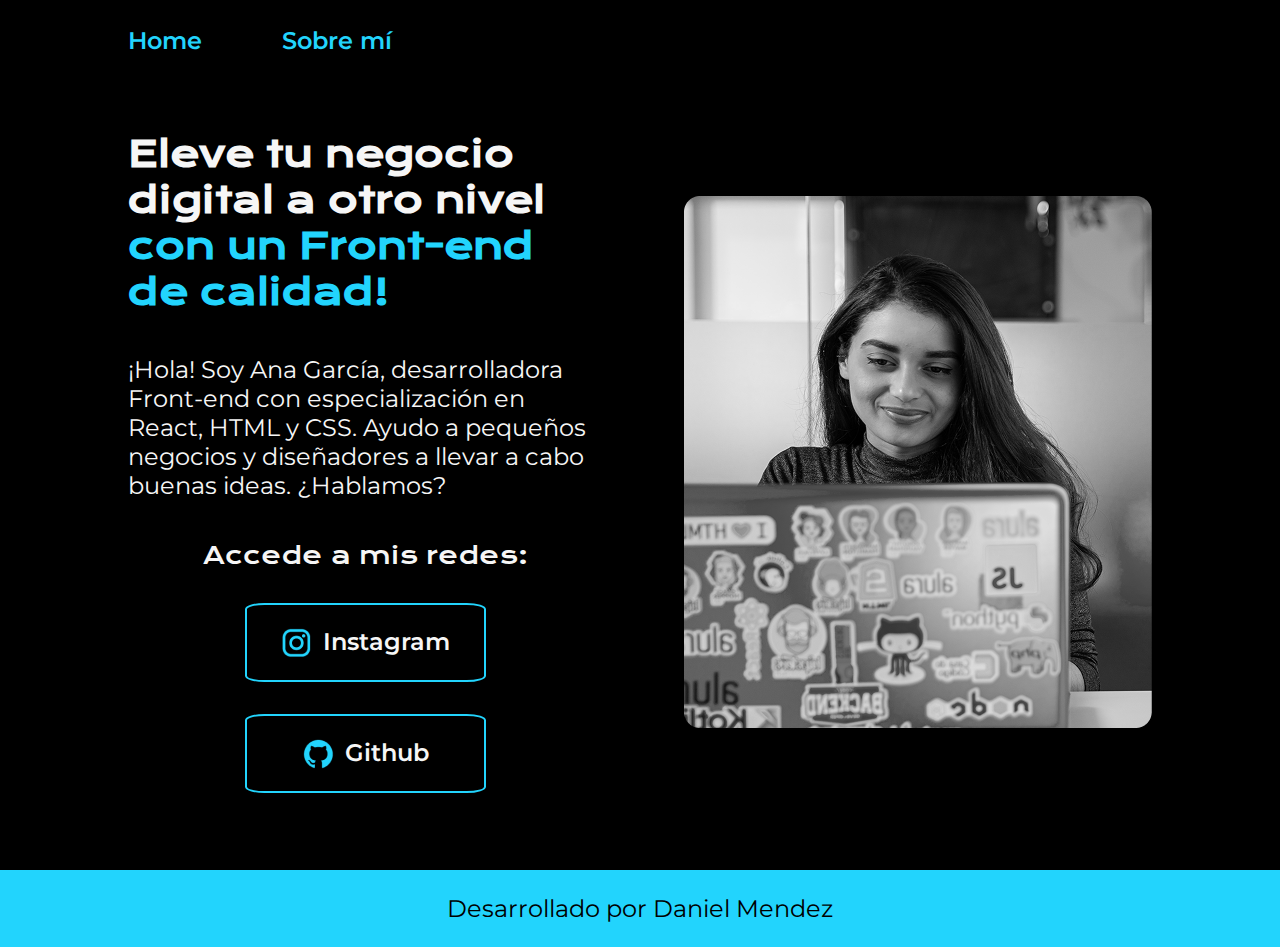
<file: index.html>
<!DOCTYPE html>
<html lang="es-CL">
<head>
    <meta charset="UTF-8">
    <meta name="viewport" content="width=device-width, initial-scale=1.0">
    <title>Portafolio</title>
    <link rel="stylesheet" href="./Style/style.css">

</head>
<body>
    <header class="header">
        <nav class="header_menu">
            <a class="header_menu_links" href="index.html">Home</a>
            <a class="header_menu_links" href="about.html">Sobre mí</a>
        </nav>
    </header>
     <main class="presentacion">
        <section class="presentacion_contenido">
             <h1 class="presentacion_contenido_titulo">
                Eleve tu negocio digital a otro nivel 
                <strong class="titulo-destacado">con un Front-end de 
                calidad!
                </strong> </h1>
                <p class="presentacion_contenido_texto">¡Hola! Soy Ana García,
                desarrolladora Front-end con 
                especialización en React, HTML y CSS. Ayudo a pequeños negocios y 
                diseñadores a llevar a cabo buenas ideas. 
                ¿Hablamos?
         
                </p>
                <div class="presentacion__enlaces">
                    <h2 class="presentacion_enlaces_subtitulos">Accede a mis redes:</h2>
                    <a class="presentacion__enlaces_link" href="https://www.Instagram.com/">
                        <img src="./assets/instagram.png">Instagram</a>
                    <a class="presentacion__enlaces_link" href="https://www.Github.com/">
                        <img src="./assets/github.png">Github</a>
                    
                </div>
            </section> 
            <img class="presentacion_imagen" src="./assets/Rectangle47.png" alt="Imagen de Ana Garcia trabajando">
    </main>
    <footer class="footer">
        <p>Desarrollado por Daniel Mendez</p>
    </footer>
</body>
</html>
</file>
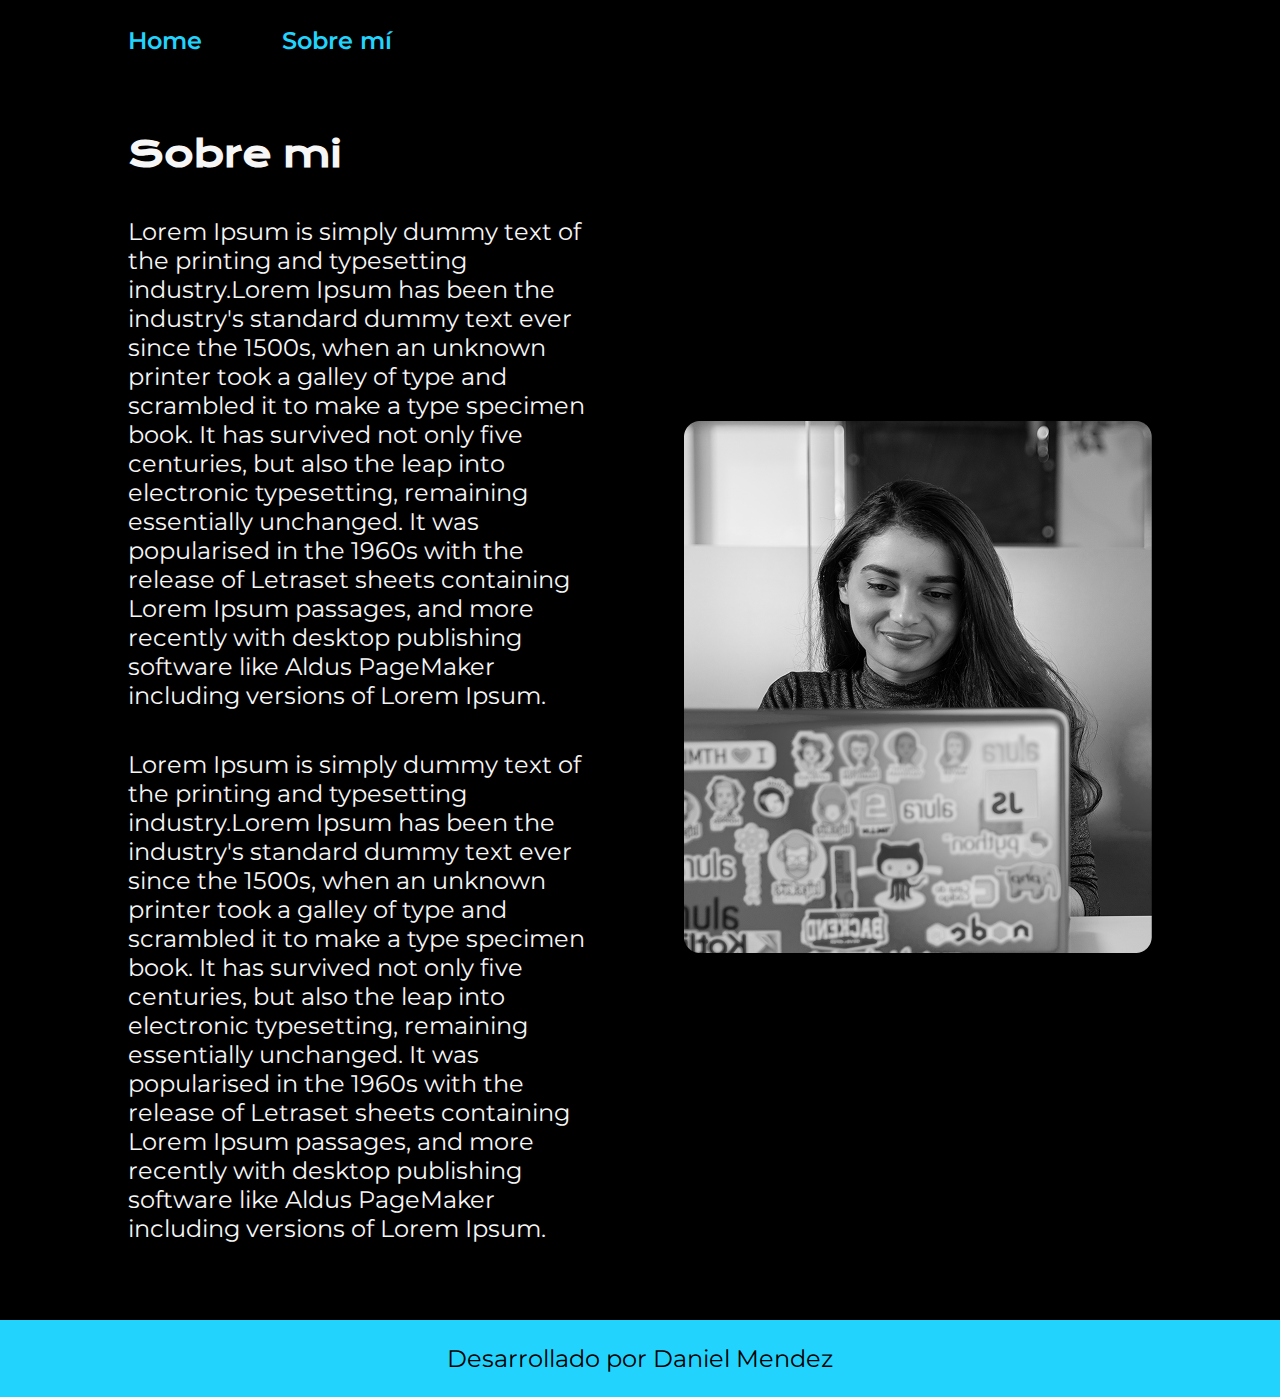
<file: about.html>
<!DOCTYPE html>
<html lang="es-CL">
<head>
    <meta charset="UTF-8">
    <meta name="viewport" content="width=device-width, initial-scale=1.0">
    <title>Sobre mí</title>
    <link rel="stylesheet" href="./Style/style.css">
<body>
    <header class="header">
        <nav class="header_menu">
            <a class="header_menu_links" href="index.html">Home</a>
            <a class="header_menu_links" href="about.html">Sobre mí</a>
        </nav>
    </header>
    <main class="presentacion">
    
        <section class="presentacion_contenido">
            <h1 class="presentacion_contenido_titulo">Sobre mi</h1>
            <p class="presentacion_contenido_texto">Lorem Ipsum is simply dummy text of the printing and typesetting industry.Lorem Ipsum has been the industry's
                standard dummy text ever since the 1500s, when an unknown printer took a galley of type and scrambled it to make
                a type specimen book. It has survived not only five centuries, but also the leap into electronic typesetting, 
                remaining essentially unchanged. It was popularised in the 1960s with the release of Letraset sheets containing
                Lorem Ipsum passages, and more recently with desktop publishing software like Aldus PageMaker including 
                versions of Lorem Ipsum.</p>
            <p class="presentacion_contenido_texto">Lorem Ipsum is simply dummy text of the printing and typesetting industry.Lorem Ipsum has been the industry's
                standard dummy text ever since the 1500s, when an unknown printer took a galley of type and scrambled it to make
                a type specimen book. It has survived not only five centuries, but also the leap into electronic typesetting, 
                remaining essentially unchanged. It was popularised in the 1960s with the release of Letraset sheets containing
                Lorem Ipsum passages, and more recently with desktop publishing software like Aldus PageMaker including 
                versions of Lorem Ipsum.</p>
    
            </section> 
    <img src="./assets/Rectangle47.png" alt="Imagen de Ana Garcia trabajando">
    </main>
    <footer class="footer">
        <p>Desarrollado por Daniel Mendez</p>
    </footer>
</body>
</html>
</file>
<file: Style/style.css>
@import url('https://fonts.googleapis.com/css2?family=Krona+One&family=Montserrat:ital,wght@0,100..900;1,100..900&display=swap');


:root {
    --color-primario: #000000;
    --color-secundario: #F6F6F6;
    --color-terciario: #22D4FD; 
    --fuente-montserrat: "Montserrat", sans serif;
    --fuente-krona: "Krona one", sans serif;
}

* {
    padding: 0;
    margin:0;
}

body {
    background-color: var(--color-primario);
    color: var(--color-secundario);
    box-sizing: border-box;
}

.header{
padding: 2% 0% 0% 10%;
}

.header_menu{
display:flex;
gap: 80px;
}

.header_menu_links{
    font-family: var(--fuente-montserrat);
    font-size: 1.5rem;
    font-weight: 600;
    color: var(--color-terciario);
    text-decoration: none;
}


.presentacion{
    display: flex;
    align-items: center;
    margin: 6% 10%;
    justify-content: space-between;
    gap: 82px;
}

.presentacion_contenido {
    width: 50%;
    display: flex;
    flex-direction: column;
    gap: 40px;
}

.presentacion_contenido_titulo{
    font-size: 2.25rem;
    font-family: var(--fuente-krona);
}

.titulo-destacado{
    color: var(--color-terciario)
} 


.presentacion_contenido_texto{
    font-family: var(--fuente-montserrat);
    font-size: 1.5rem;
}

.presentacion__enlaces{
    display: flex;
    justify-content: space-between;
    flex-direction: column;
    align-items: center;
    gap: 32px;
}

.presentacion_enlaces_subtitulos{
    font-family: var(--fuente-krona);
    font-size: 1.5rem;
    font-weight: 400;
}

.presentacion__enlaces_link{
    width: 50%;
    text-align: center;
    padding:21.5px 0;
    border-radius: 8%;
    font-family: var(--fuente-montserrat);
    font-size: 1.5rem;
    font-weight: 600;
    text-decoration: none;
    color: var(--color-secundario);
    border: 2px solid var(--color-terciario); 
    display: flex;
    justify-content: center;
    gap: 10px;
}
.presentacion__enlaces_link:hover{

    background-color: var(--color-primario);

} 
.presetacion_imagen{
    width: 50%;
}

.footer{
    background-color: var(--color-terciario);
    padding: 24px;
    color: var(--color-primario);
    text-align: center;
    font-family: var(--fuente-montserrat);
    font-size: 1.5rem;
    font-weight: 400;
}

@media (max-width: 1200px){
    
.header{
    padding: 10%;
}

.header_menu{
    justify-content: center;
}


.presentacion{
    flex-direction: column-reverse;
    padding: 5%;
}

.presentacion_contenido{
    width: auto;
}
    
}
</file>
